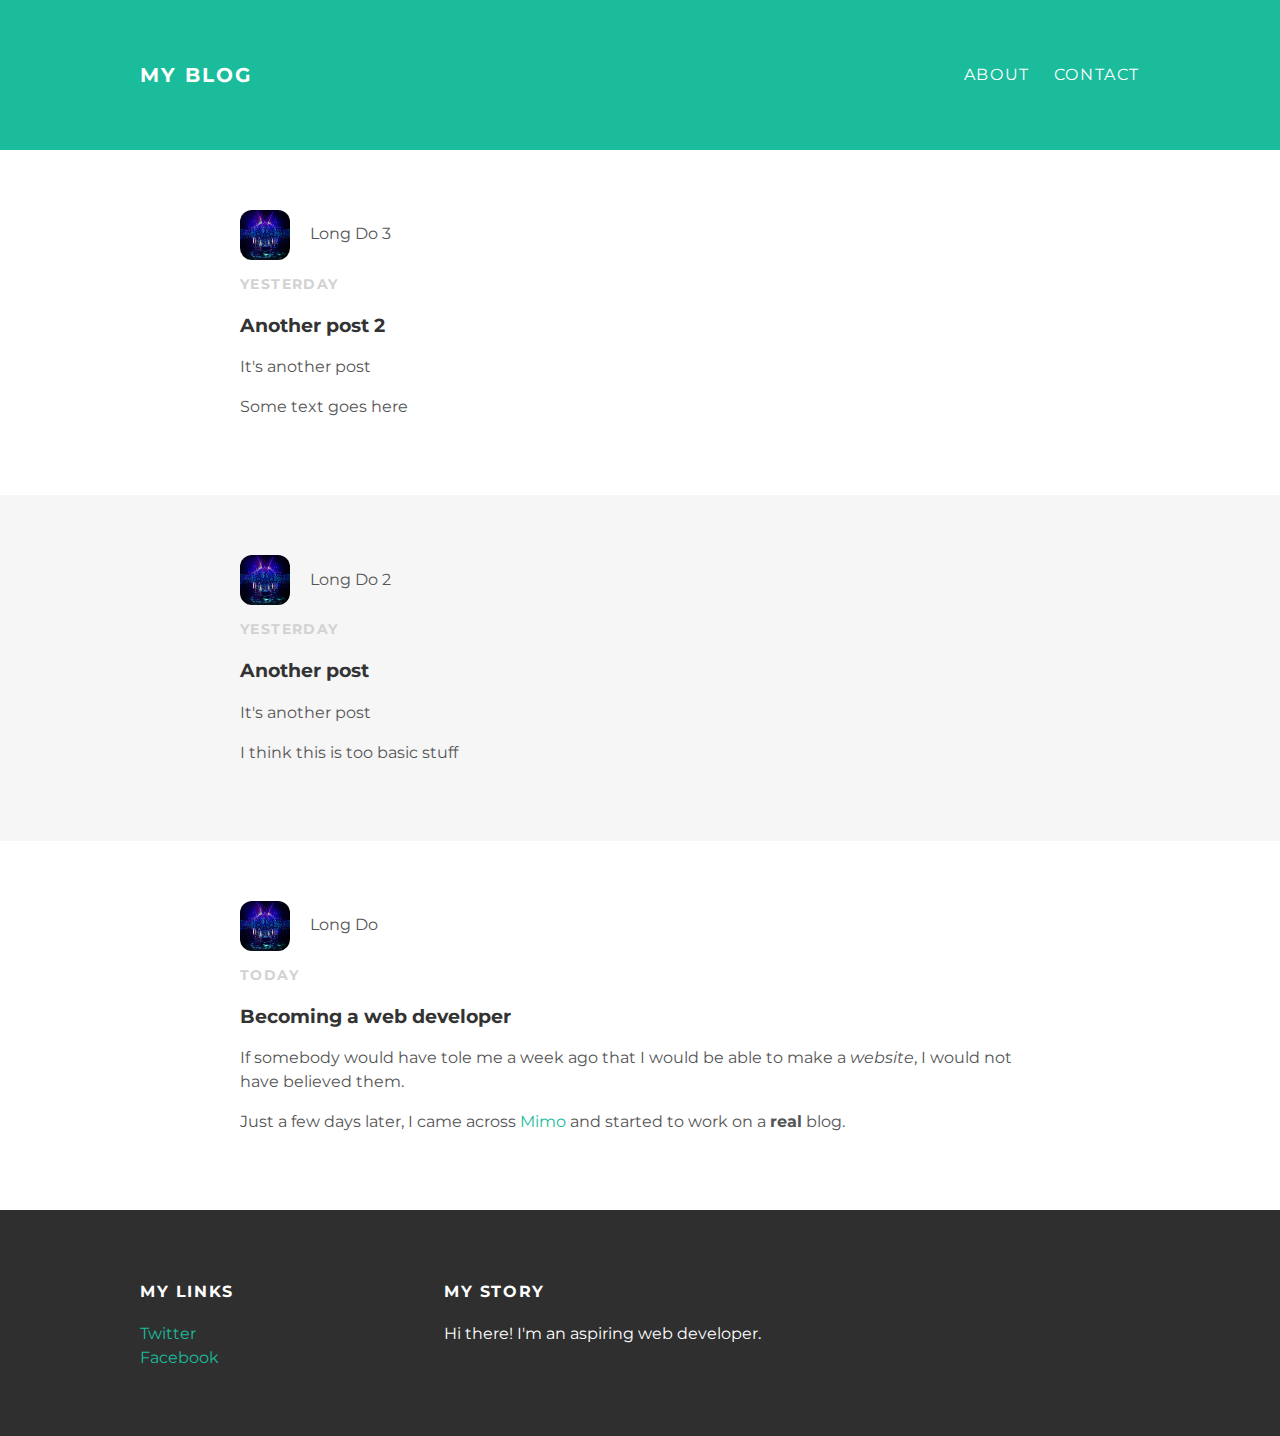
<file: index.html>
<!DOCTYPE html>
<html>
  <head>
    <title>My blog</title>
    <link rel="stylesheet" type="text/css" href="style.css">
  </head>
  <body>
    <div id="header">
      <div class="container">
        <a id="header-title" href="index.html">My Blog</a>
        <ul id="header-nav">
          <li><a href="about.html">About</a></li>
          <li><a href="mailto:h.long304@me.com">Contact</a></li>
        </ul>
      </div>
    </div>
    <div id="content">
      <div class="post-container">
        <div class="post">
          <div class="post-author">
            <img src="myAvatar.jpg">
            <span>Long Do 3</span>
          </div>
          <p class="post-date">Yesterday</p>
          <h3 class="post-title">Another post 2</h3>
          <div class="post-content">
            <p>It's another post</p>
            <p>Some text goes here</p>
          </div>
        </div>
      </div>
      <div class="post-container">
        <div class="post">
          <div class="post-author">
            <img src="myAvatar.jpg">
            <span>Long Do 2</span>
          </div>
          <p class="post-date">Yesterday</p>
          <h3 class="post-title">Another post</h3>
          <div class="post-content">
            <p>It's another post</p>
            <p>I think this is too basic stuff</p>
          </div>
        </div>
      </div>
      <div class="post-container">
        <div class="post">
          <div class="post-author">
            <img src="myAvatar.jpg">
            <span>Long Do</span>
          </div>
          <p class="post-date">Today</p>
          <h3 class="post-title">Becoming a web developer</h3>
          <div class="post-content">
            <p>If somebody would have tole me a week ago that I would be able to make a <em>website</em>, I would not have believed them.</p>
            <p>Just a few days later, I came across <a href="http://mimo.com">Mimo</a> and started to work on a <strong>real</strong> blog.</p>
          </div>
        </div>
      </div>
    </div>
    <div id="footer">
      <div class="container">
        <div class="column">
          <h4>My Links</h4>
          <p>
            <a href="https://twitter.com/me">Twitter</a>
            <br>
            <a href="https://facebook.com/me">Facebook</a>
          </p>
        </div>
        <div class="column">
          <h4>My Story</h4>
          <p>Hi there! I'm an aspiring web developer.</p>
        </div>
      </div>
    </div>
  </body>
</html>
</file>
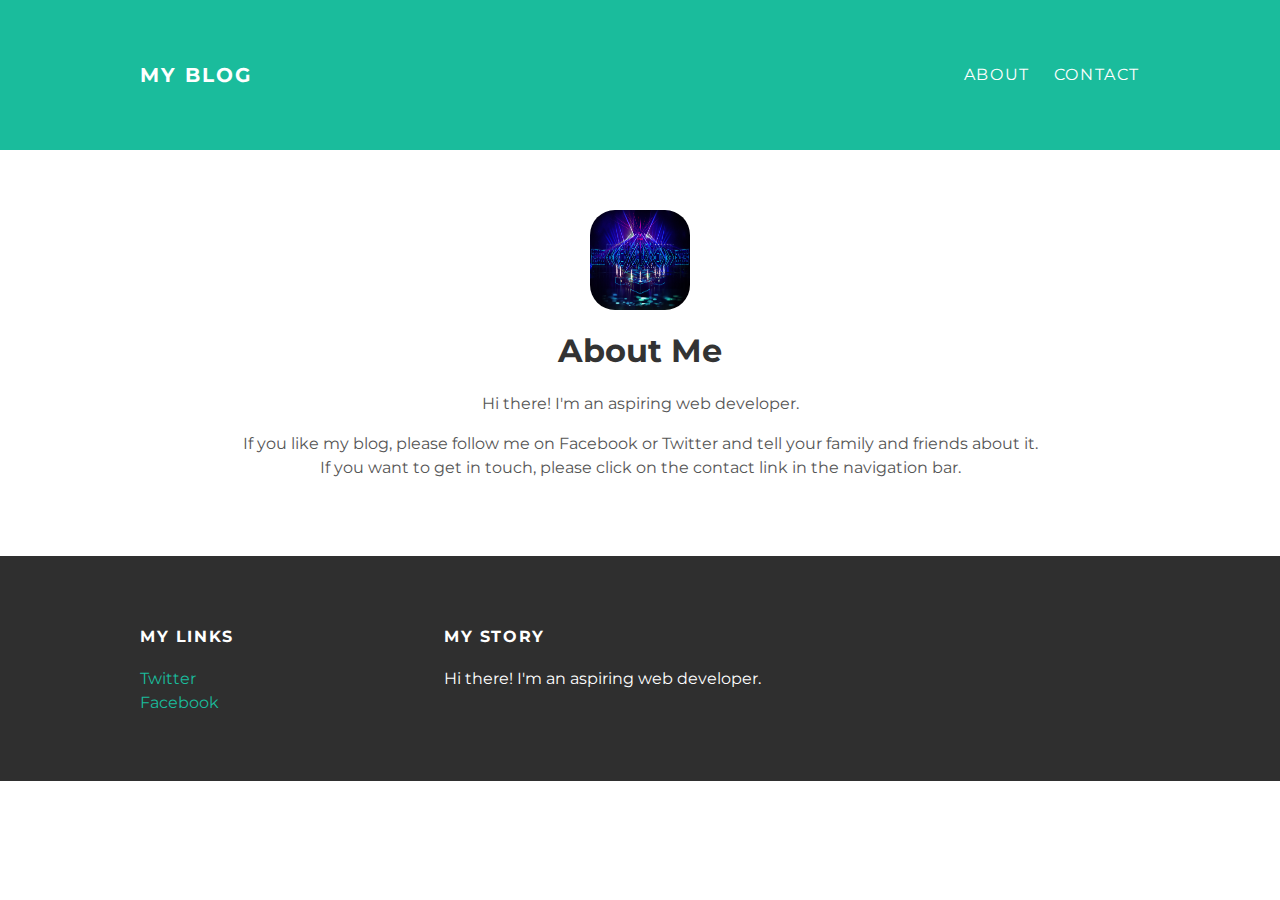
<file: about.html>
<!DOCTYPE html>
<html>
  <head>
    <title>My blog</title>
    <link rel="stylesheet" type="text/css" href="style.css">
  </head>
  <body>
    <div id="header">
      <div class="container">
        <a id="header-title" href="index.html">My Blog</a>
        <ul id="header-nav">
          <li><a href="about.html">About</a></li>
          <li><a href="mailto:h.long304@me.com">Contact</a></li>
        </ul>
      </div>
    </div>
    <div id="content">
      <div class="container">
        <div class="about">
          <div class="about-author">
            <img src="myAvatar.jpg">
          </div>
          <h1 class="about-title">About Me</h1>
          <div class="about-content">
            <p>Hi there! I'm an aspiring web developer.</p>
            <p>If you like my blog, please follow me on Facebook or Twitter and tell your family and friends about it. If you want to get in touch, please click on the contact link in the navigation bar.</p>
          </div>
        </div>
      </div>
    </div>
    <div id="footer">
      <div class="container">
        <div class="column">
          <h4>My Links</h4>
          <p>
            <a href="https://twitter.com/me">Twitter</a>
            <br>
            <a href="https://facebook.com/me">Facebook</a>
          </p>
        </div>
        <div class="column">
          <h4>My Story</h4>
          <p>Hi there! I'm an aspiring web developer.</p>
        </div>
      </div>
    </div>
  </body>
</html>
</file>
<file: style.css>
@import url(http://fonts.googleapis.com/css?family=Montserrat:400,700);

body {
	color: #555;
	margin: 0;
	font-family: 'Montserrat', sans-serif;
}

#header {
	background-color: #1abc9c;
	height: 150px;
	line-height: 150px;
}

#header a {
	color: white;
	text-decoration: none;
	text-transform: uppercase;
	letter-spacing: 0.1em
}

#header a:hover {
	color: #222;
}

#header-title {
	display: block;
	float: left;
	font-size: 20px;
	font-weight: bold;
}

#header-nav {
	display: block;
	float: right;
	margin-top: 0;
}

#header-nav li {
	display: inline;
	padding-left: 20px;
}

.container {
	max-width: 1000px;
	margin: 0 auto;
}

#footer {
	background-color: #2f2f2f;
	padding: 50px 0;
}

#footer h4 {
	color: white;
	text-transform: uppercase;
	letter-spacing: 0.1em;
}

#footer p {
	color: white;
}

.column {
	min-width: 300px;
	display: inline-block;
	vertical-align: top;
}

a {
	color: #1abc9c;
	text-decoration: none;
}

a:hover {
	color: #F6A623;
}

.post, .about {
	max-width: 800px;
	margin: 0 auto;
	padding: 60px 0;
}

.post-container:nth-child(even) {
	background-color: #f6f6f6;
}

.post-author img {
	width: 50px;
	height: 50px;
	vertical-align: middle;
	border-radius: 12px;
}

.post-author span {
	margin-left: 16px;
}

.post-date {
	color: #D2D2D2;
	font-size: 14px;
	font-weight: bold;
	text-transform: uppercase;
	letter-spacing: 0.1em;
}

h1, h2, h3, h4 {
	color: #333;
}

p {
	line-height: 1.5;
}

.about-author img {
	width: 100px;
	height: 100px;
	display: block;
	margin: 0 auto;
	border-radius: 25px;
}

.about {
	text-align: center;
}
</file>
